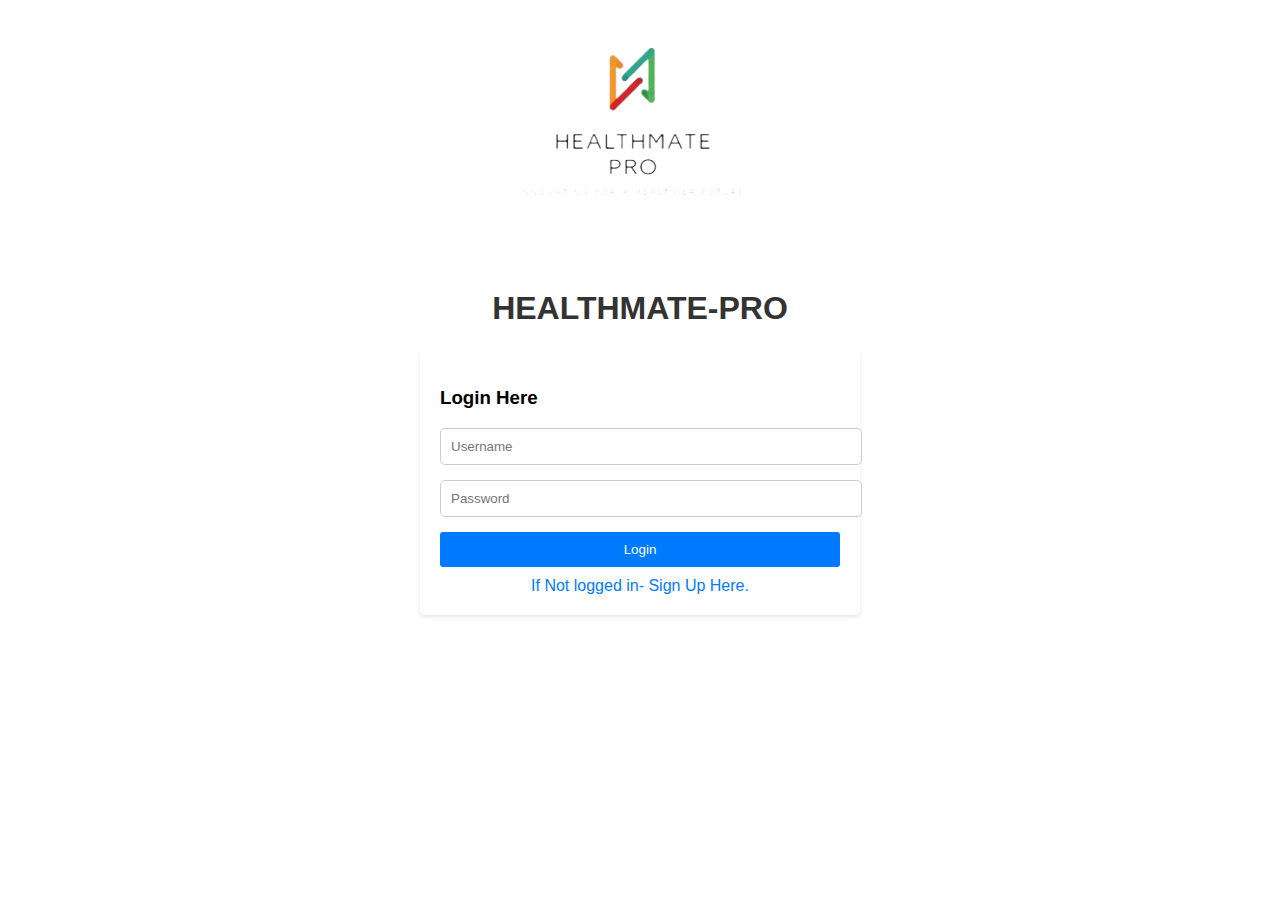
<file: LOGINPAGE.html>
<!DOCTYPE html>
<html lang="en">
<head>
    <meta charset="UTF-8">
    <meta name="viewport" content="width=device-width, initial-scale=1.0">
    <title>Healthcare Login</title>
    <style>
        body {
            font-family: Arial, sans-serif;
            background-color: #f5f5f5;
        }
        .container {
            max-width: 400px;
            margin: 0 auto;
            padding: 20px;
            background-color: #fff;
            border-radius: 5px;
            box-shadow: 0 2px 4px rgba(0, 0, 0, 0.1);
        }
        h1 {
            text-align: center;
            color: #333;
        }
        input[type="text"], input[type="password"] {
            width: 100%;
            padding: 10px;
            margin-bottom: 15px;
            border: 1px solid #ccc;
            border-radius: 5px;
        }
        input[type="submit"] {
            width: 100%;
            padding: 10px;
            background-color: #007bff;
            color: #fff;
            border: none;
            border-radius: 3px;
            cursor: pointer;
        }
        input[type="submit"]:hover {
            background-color: #0056b3;
        }
        .image-container {
            text-align: center;
        }
        .image-container img {
            max-width: 100%;
            height: auto;
        }
        .add-link {
            text-align: center;
            margin-top: 10px;
        }
        .add-link a {
            color: #007bff;
            text-decoration: none;
         }
         body{
            background-color: rgb(255, 255, 255);
         }
    </style>
</head>
<body>
    <div class="image-container">
        <img src="HMP-1.png" width="300px" alt="Healthcare Image">
        <h1>HEALTHMATE-PRO</h1>
    </div>
    <div class="container">
       
        <h3> Login Here </h3>
        <form id="loginForm" action="login.php" method="post">
            <input type="text" name="username" placeholder="Username" required>
            <input type="password" name="password" placeholder="Password" required>
            <input type="submit" value="Login">
        </form>
        
        <div class="add-link">
            <a href="signup.html">If Not logged in- Sign Up Here.</a>
        </div>
    </div>

    <script>
        // Add an event listener to the form submit
        document.getElementById("loginForm").addEventListener("submit", function(event) {
            // Prevent the default form submission
            event.preventDefault();
            // Redirect to the desired page
            window.location.href = "index.html";
        });
    </script>
</body>
</html>
</file>
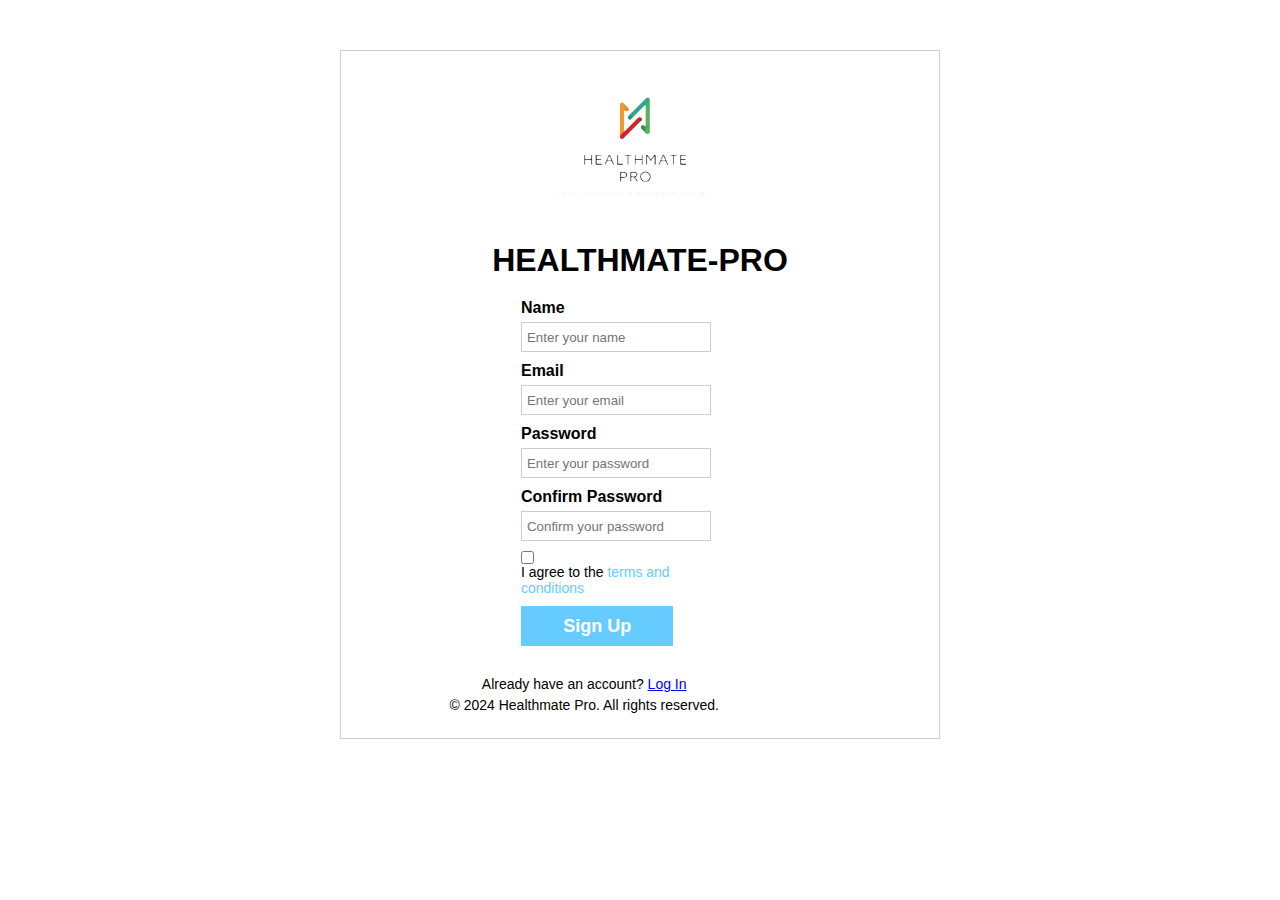
<file: signup.html>
<html>
<head>
  <style>
    * {
      box-sizing: border-box;
      margin: 0;
      padding: 0;
    }

    .container {
      width: 80%;
      max-width: 600px;
      margin: 50px auto;
      border: 1px solid #ccc;
      padding: 20px;
      font-family: Arial, sans-serif;
    }

    .logo {
      text-align: center;
      margin-bottom: 20px;
    }

    .logo img {
      width: 200px;
    }

    .form {
      display: flex;
      flex-direction: column;
      align-items:center;
    }

    .form-group {
      width: 80%;
      margin-bottom: 10px;
    }

    .form-group label {
      display: block;
      font-weight: bold;
      margin-bottom: 5px;
    }

    .form-group input {
      display: block;
      width: 100%;
      height: 30px;
      border: 1px solid #ccc;
      padding: 5px;
    }

    .form-group input:focus {
      outline: none;
      border-color: #66ccff;
    }

    .form-group input[type="checkbox"] {
      display: inline-block;
      width: auto;
      height: auto;
      margin-right: 5px;
    }

    .form-group span {
      display: inline-block;
      font-size: 14px;
    }

    .form-group a {
      color: #66ccff;
      text-decoration: none;
    }

    .form-group a:hover {
      text-decoration: underline;
    }

    .button {
      width: 80%;
      height: 40px;
      background-color: #66ccff;
      color: white;
      font-size: 18px;
      font-weight: bold;
      border: none;
      cursor: pointer;
    }

    .button:hover {
      background-color: #3399ff;
    }

    .button:active {
      background-color: #0066cc;
    }

    .button:focus {
      outline: none;
    }

    .footer {
      width: 80%;
      margin-top: 20px;
      text-align: center;
      font-size: 14px;
    }

    .footer p {
      margin-bottom: 5px;
    }
    
  </style>
</head>
<body>
  <div class="container">
    <div class="logo">
      <img src="HMP-1.png" alt="Healthmate Pro Logo">
      <h1>HEALTHMATE-PRO</h1>
    </div>
    <div class="form">
      <form action="sign-up.php" method="post">
        <div class="form-group">
          <label for="name">Name</label>
          <input type="text" id="name" name="name" placeholder="Enter your name" required>
        </div>
        <div class="form-group">
          <label for="email">Email</label>
          <input type="email" id="email" name="email" placeholder="Enter your email" required>
        </div>
        <div class="form-group">
          <label for="password">Password</label>
          <input type="password" id="password" name="password" placeholder="Enter your password" required>
        </div>
        <div class="form-group">
          <label for="confirm-password">Confirm Password</label>
          <input type="password" id="confirm-password" name="confirm-password" placeholder="Confirm your password" required>
        </div>
        <div class="form-group">
          <input type="checkbox" id="terms" name="terms" required>
          <span>I agree to the <a href="terms_and_conditions.html">terms and conditions</a></span>
        </div>
        <div class="form-group">
          <button type="submit" class="button">Sign Up</button>
        </div>
      </form>
    </div>
    <div class="footer">
      <p>Already have an account? <a href="LOGINPAGE.html">Log In</a></p>
      <p>© 2024 Healthmate Pro. All rights reserved.</p>
    </div>
  </div>
</body>
</html>
</file>
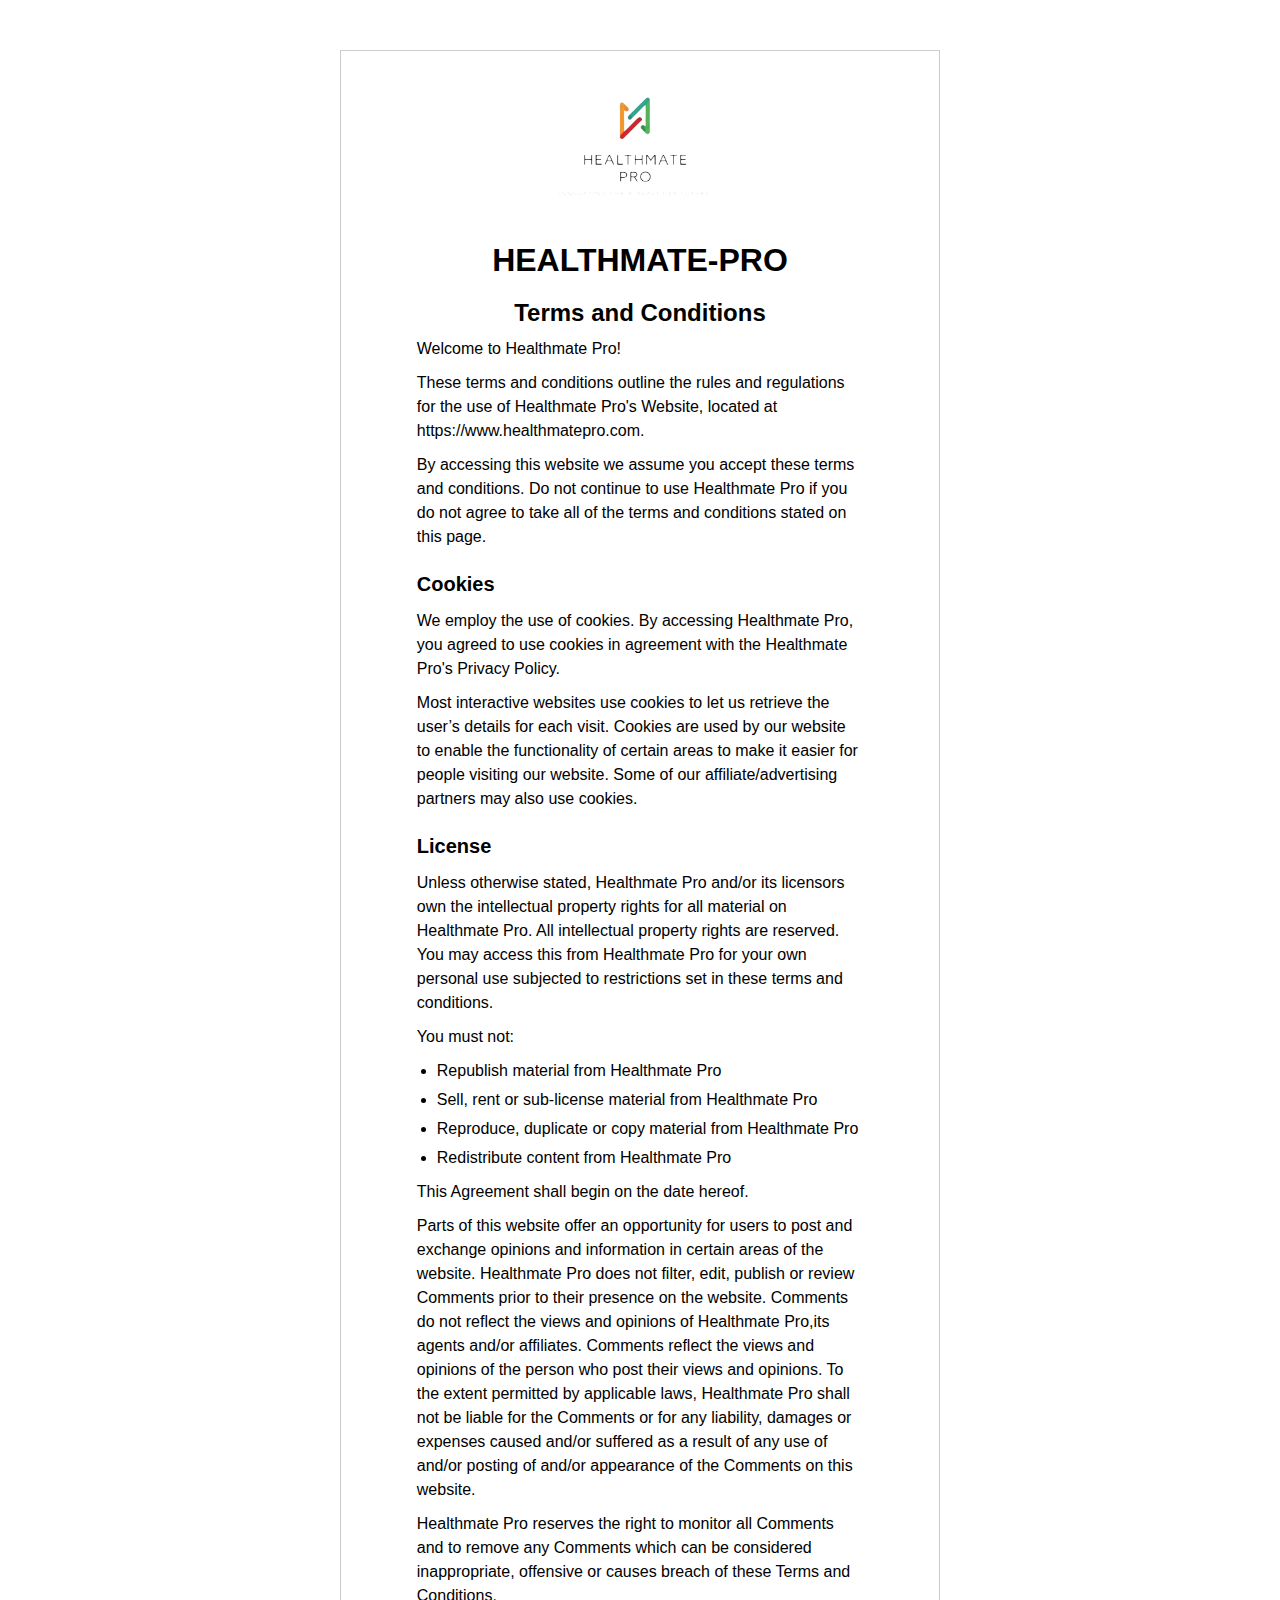
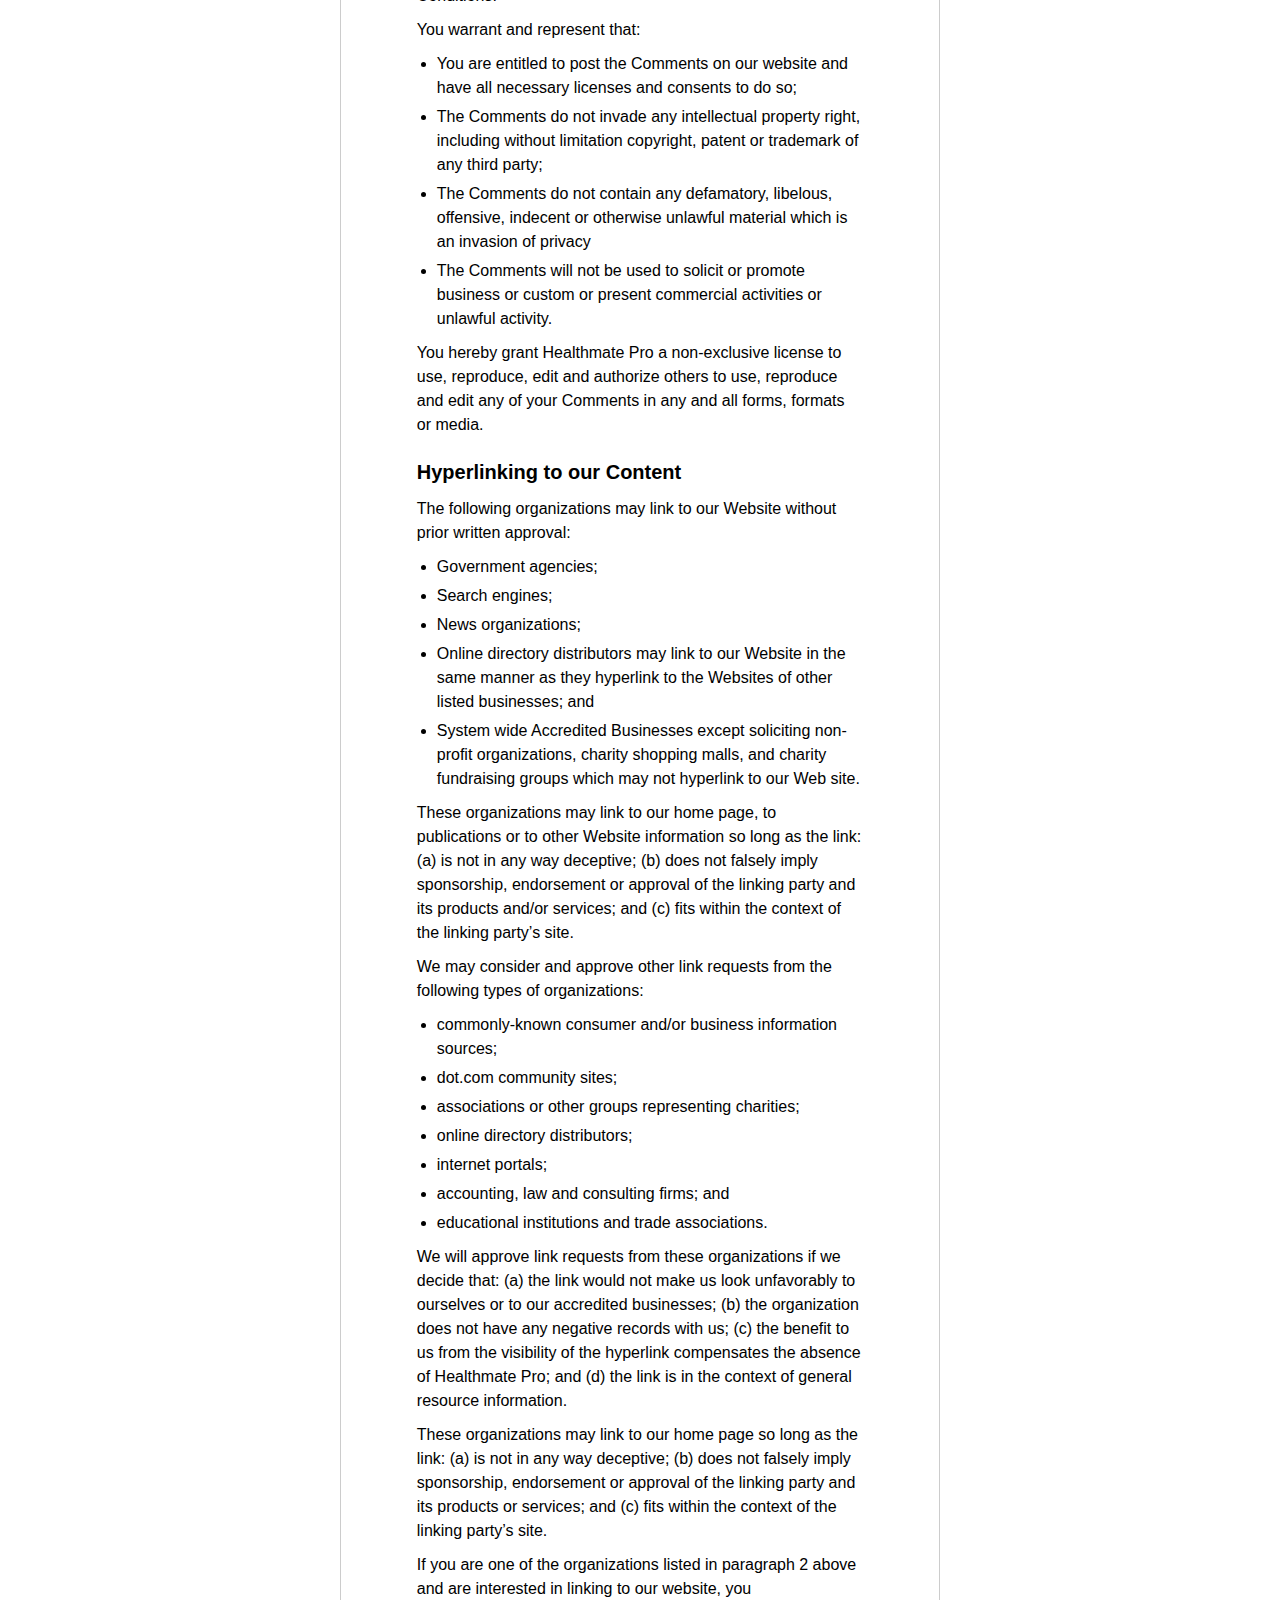
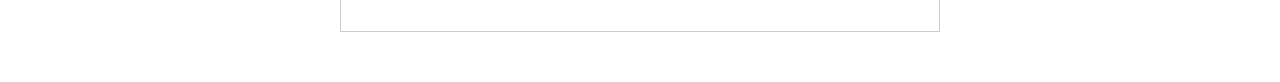
<file: terms_and_conditions.html>
<html>
<head>
  <style>
    * {
      box-sizing: border-box;
      margin: 0;
      padding: 0;
    }

    .container {
      width: 80%;
      max-width: 600px;
      margin: 50px auto;
      border: 1px solid #ccc;
      padding: 20px;
      font-family: Arial, sans-serif;
    }

    .logo {
      text-align: center;
      margin-bottom: 20px;
    }

    .logo img {
      width: 200px;
    }

    .title {
      text-align: center;
      font-size: 24px;
      font-weight: bold;
      margin-bottom: 10px;
    }

    .content {
      width: 80%;
      margin: 0 auto;
      font-size: 16px;
      line-height: 1.5;
    }

    .content h2 {
      font-size: 20px;
      font-weight: bold;
      margin-top: 20px;
      margin-bottom: 10px;
    }

    .content p {
      margin-bottom: 10px;
    }

    .content ul {
      list-style-type: disc;
      margin-left: 20px;
      margin-bottom: 10px;
    }

    .content li {
      margin-bottom: 5px;
    }

    .content a {
      color: #66ccff;
      text-decoration: none;
    }

    .content a:hover {
      text-decoration: underline;
    }

    .footer {
      width: 80%;
      margin-top: 20px;
      text-align: center;
      font-size: 14px;
    }

    .footer p {
      margin-bottom: 5px;
    }
    
  </style>
</head>
<body>
  <div class="container">
    <div class="logo">
      <img src="HMP-1.png" alt="Healthmate Pro Logo">
      <h1>HEALTHMATE-PRO</h1>
    </div>
    <div class="title">
      Terms and Conditions
    </div>
    <div class="content">
      <p>
        Welcome to Healthmate Pro!
      </p>
      <p>
        These terms and conditions outline the rules and regulations for the use of Healthmate Pro's Website, located at https://www.healthmatepro.com.
      </p>
      <p>
        By accessing this website we assume you accept these terms and conditions. Do not continue to use Healthmate Pro if you do not agree to take all of the terms and conditions stated on this page.
      </p>
      <h2>
        Cookies
      </h2>
      <p>
        We employ the use of cookies. By accessing Healthmate Pro, you agreed to use cookies in agreement with the Healthmate Pro's Privacy Policy. 
      </p>
      <p>
        Most interactive websites use cookies to let us retrieve the user’s details for each visit. Cookies are used by our website to enable the functionality of certain areas to make it easier for people visiting our website. Some of our affiliate/advertising partners may also use cookies.
      </p>
      <h2>
        License
      </h2>
      <p>
        Unless otherwise stated, Healthmate Pro and/or its licensors own the intellectual property rights for all material on Healthmate Pro. All intellectual property rights are reserved. You may access this from Healthmate Pro for your own personal use subjected to restrictions set in these terms and conditions.
      </p>
      <p>
        You must not:
      </p>
      <ul>
        <li>Republish material from Healthmate Pro</li>
        <li>Sell, rent or sub-license material from Healthmate Pro</li>
        <li>Reproduce, duplicate or copy material from Healthmate Pro</li>
        <li>Redistribute content from Healthmate Pro</li>
      </ul>
      <p>
        This Agreement shall begin on the date hereof.
      </p>
      <p>
        Parts of this website offer an opportunity for users to post and exchange opinions and information in certain areas of the website. Healthmate Pro does not filter, edit, publish or review Comments prior to their presence on the website. Comments do not reflect the views and opinions of Healthmate Pro,its agents and/or affiliates. Comments reflect the views and opinions of the person who post their views and opinions. To the extent permitted by applicable laws, Healthmate Pro shall not be liable for the Comments or for any liability, damages or expenses caused and/or suffered as a result of any use of and/or posting of and/or appearance of the Comments on this website.
      </p>
      <p>
        Healthmate Pro reserves the right to monitor all Comments and to remove any Comments which can be considered inappropriate, offensive or causes breach of these Terms and Conditions.
      </p>
      <p>
        You warrant and represent that:
      </p>
      <ul>
        <li>You are entitled to post the Comments on our website and have all necessary licenses and consents to do so;</li>
        <li>The Comments do not invade any intellectual property right, including without limitation copyright, patent or trademark of any third party;</li>
        <li>The Comments do not contain any defamatory, libelous, offensive, indecent or otherwise unlawful material which is an invasion of privacy</li>
        <li>The Comments will not be used to solicit or promote business or custom or present commercial activities or unlawful activity.</li>
      </ul>
      <p>
        You hereby grant Healthmate Pro a non-exclusive license to use, reproduce, edit and authorize others to use, reproduce and edit any of your Comments in any and all forms, formats or media.
      </p>
      <h2>
        Hyperlinking to our Content
      </h2>
      <p>
        The following organizations may link to our Website without prior written approval:
      </p>
      <ul>
        <li>Government agencies;</li>
        <li>Search engines;</li>
        <li>News organizations;</li>
        <li>Online directory distributors may link to our Website in the same manner as they hyperlink to the Websites of other listed businesses; and</li>
        <li>System wide Accredited Businesses except soliciting non-profit organizations, charity shopping malls, and charity fundraising groups which may not hyperlink to our Web site.</li>
      </ul>
      <p>
        These organizations may link to our home page, to publications or to other Website information so long as the link: (a) is not in any way deceptive; (b) does not falsely imply sponsorship, endorsement or approval of the linking party and its products and/or services; and (c) fits within the context of the linking party’s site.
      </p>
      <p>
        We may consider and approve other link requests from the following types of organizations:
      </p>
      <ul>
        <li>commonly-known consumer and/or business information sources;</li>
        <li>dot.com community sites;</li>
        <li>associations or other groups representing charities;</li>
        <li>online directory distributors;</li>
        <li>internet portals;</li>
        <li>accounting, law and consulting firms; and</li>
        <li>educational institutions and trade associations.</li>
      </ul>
      <p>
        We will approve link requests from these organizations if we decide that: (a) the link would not make us look unfavorably to ourselves or to our accredited businesses; (b) the organization does not have any negative records with us; (c) the benefit to us from the visibility of the hyperlink compensates the absence of Healthmate Pro; and (d) the link is in the context of general resource information.
      </p>
      <p>
        These organizations may link to our home page so long as the link: (a) is not in any way deceptive; (b) does not falsely imply sponsorship, endorsement or approval of the linking party and its products or services; and (c) fits within the context of the linking party’s site.
      </p>
      <p>
        If you are one of the organizations listed in paragraph 2 above and are interested in linking to our website, you
</file>
